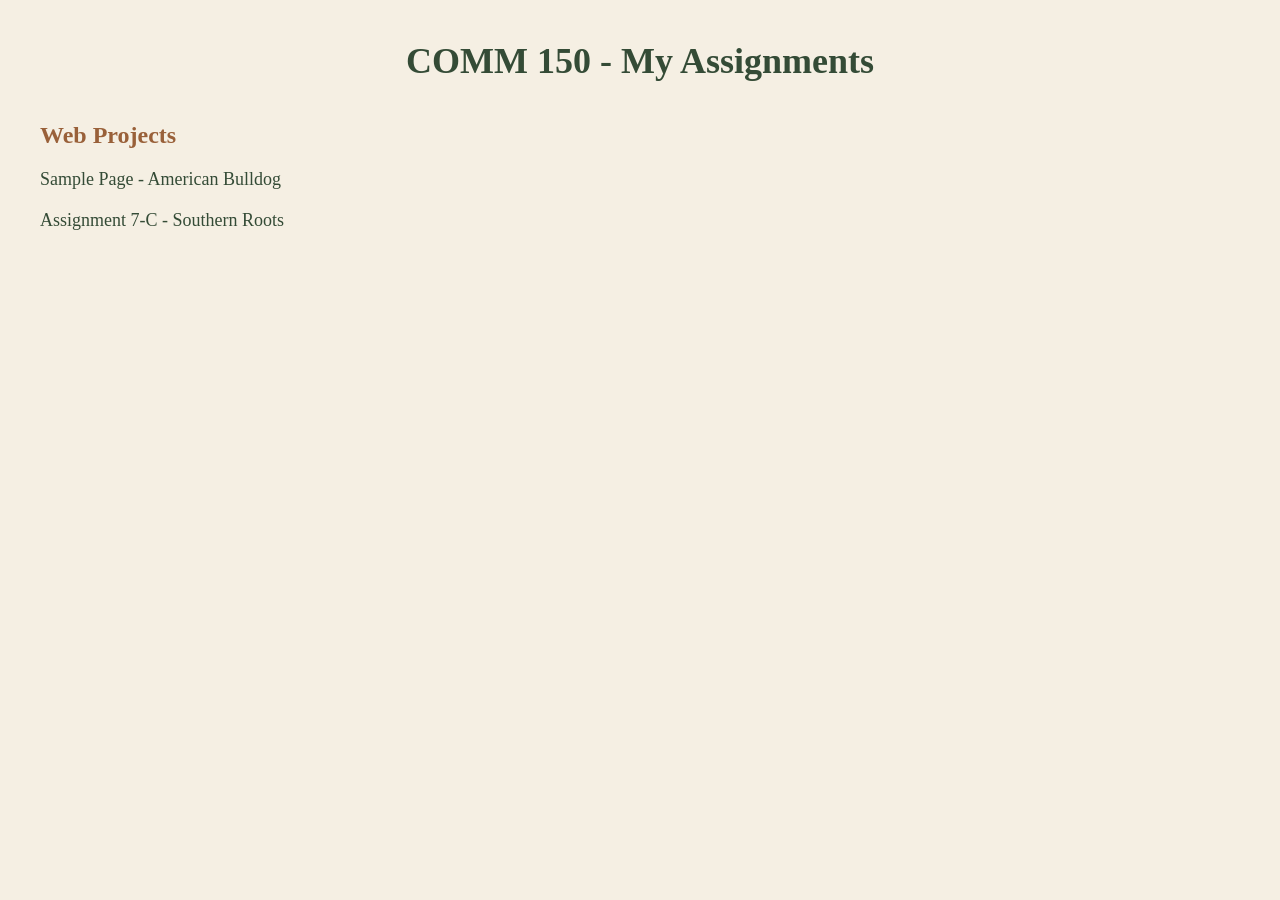
<file: index.html>
<!DOCTYPE html>
<html lang="en">
<head>
    <meta charset="UTF-8">
    <title>My COMM 150 Assignments</title>
    <link rel="stylesheet" href="index.css">
</head>

<body>
    <h1>COMM 150 - My Assignments</h1>

    <h2>Web Projects</h2>

    <p>
        <a href="sample.html">
            Sample Page - American Bulldog
        </a>
    </p>

    <p>
        <a href="south.html">
            Assignment 7-C - Southern Roots
        </a>
    </p>
</body>
</html>
</file>
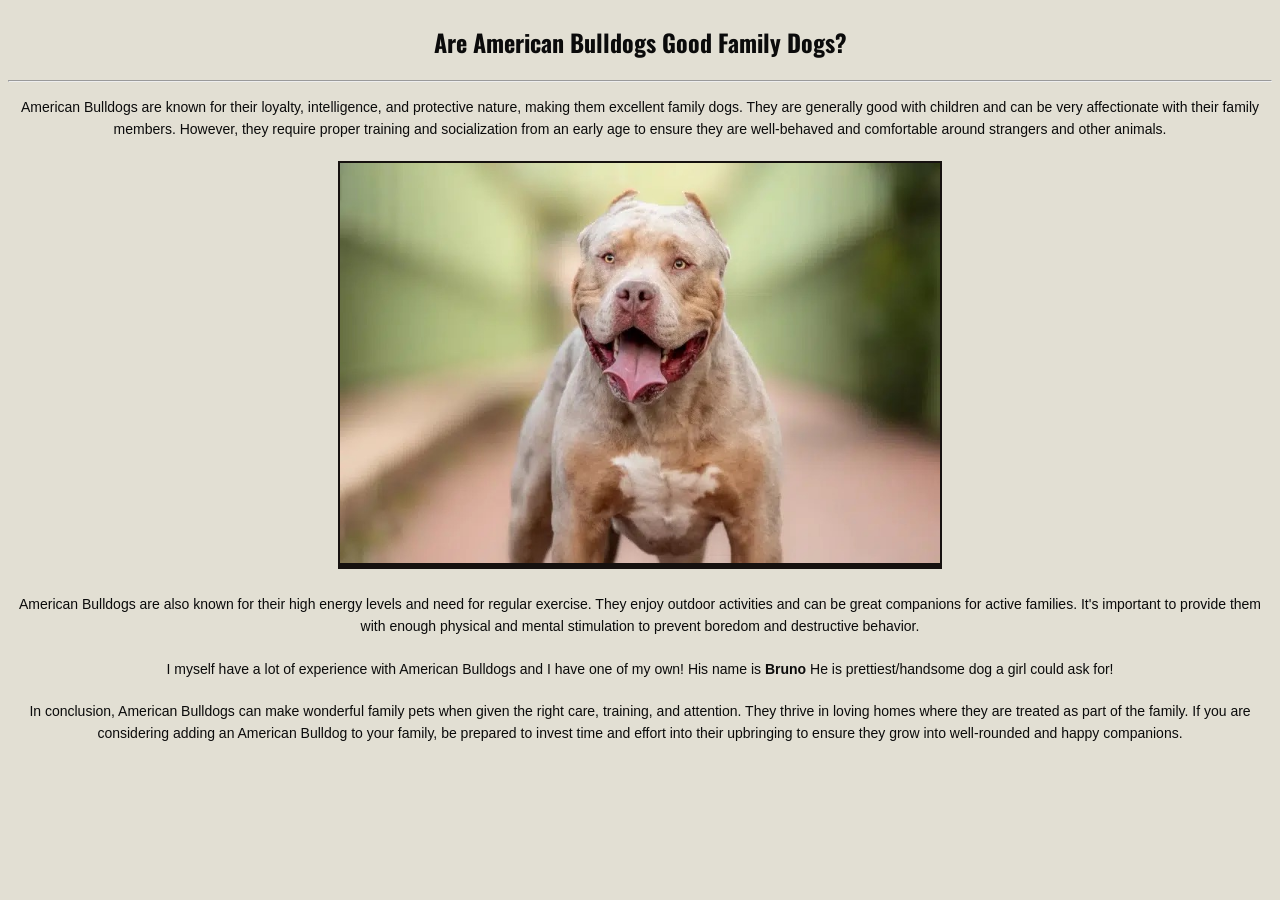
<file: sample.html>
<!DOCTYPE html>
<html>  
    <head>
        <title>American Bulldog</title>
        <link rel="stylesheet" href="sample.css">
        <link rel="preconnect" href="https://fonts.googleapis.com">
        <link rel="preconnect" href="https://fonts.gstatic.com" crossorigin>
        <link href="https://fonts.googleapis.com/css2?family=Oswald:wght@200..700&display=swap" rel="stylesheet">
    </head>

    <body>
        <h3>Are American Bulldogs Good Family Dogs?</h3>

        <hr>

        <p>American Bulldogs are known for their loyalty, intelligence, and protective nature, making them excellent family dogs. They are generally good with children and can be very affectionate with their family members. However, they require proper training and socialization from an early age to ensure they are well-behaved and comfortable around strangers and other animals.</p>
        <div id="picture1">
            <img src="Americanbull.jpeg" alt="bulldog" width="600" height="400">
        </div>
        <p>American Bulldogs are also known for their high energy levels and need for regular exercise. They enjoy outdoor activities and can be great companions for active families. It's important to provide them with enough physical and mental stimulation to prevent boredom and destructive behavior.</p>
        <p>I myself have a lot of experience with American Bulldogs and I have one of my own! His name is <strong>Bruno</strong> He is prettiest/handsome dog a girl could ask for!</p>
        <p>In conclusion, American Bulldogs can make wonderful family pets when given the right care, training, and attention. They thrive in loving homes where they are treated as part of the family. If you are considering adding an American Bulldog to your family, be prepared to invest time and effort into their upbringing to ensure they grow into well-rounded and happy companions.</p>
        

    </body>
</html>
</file>
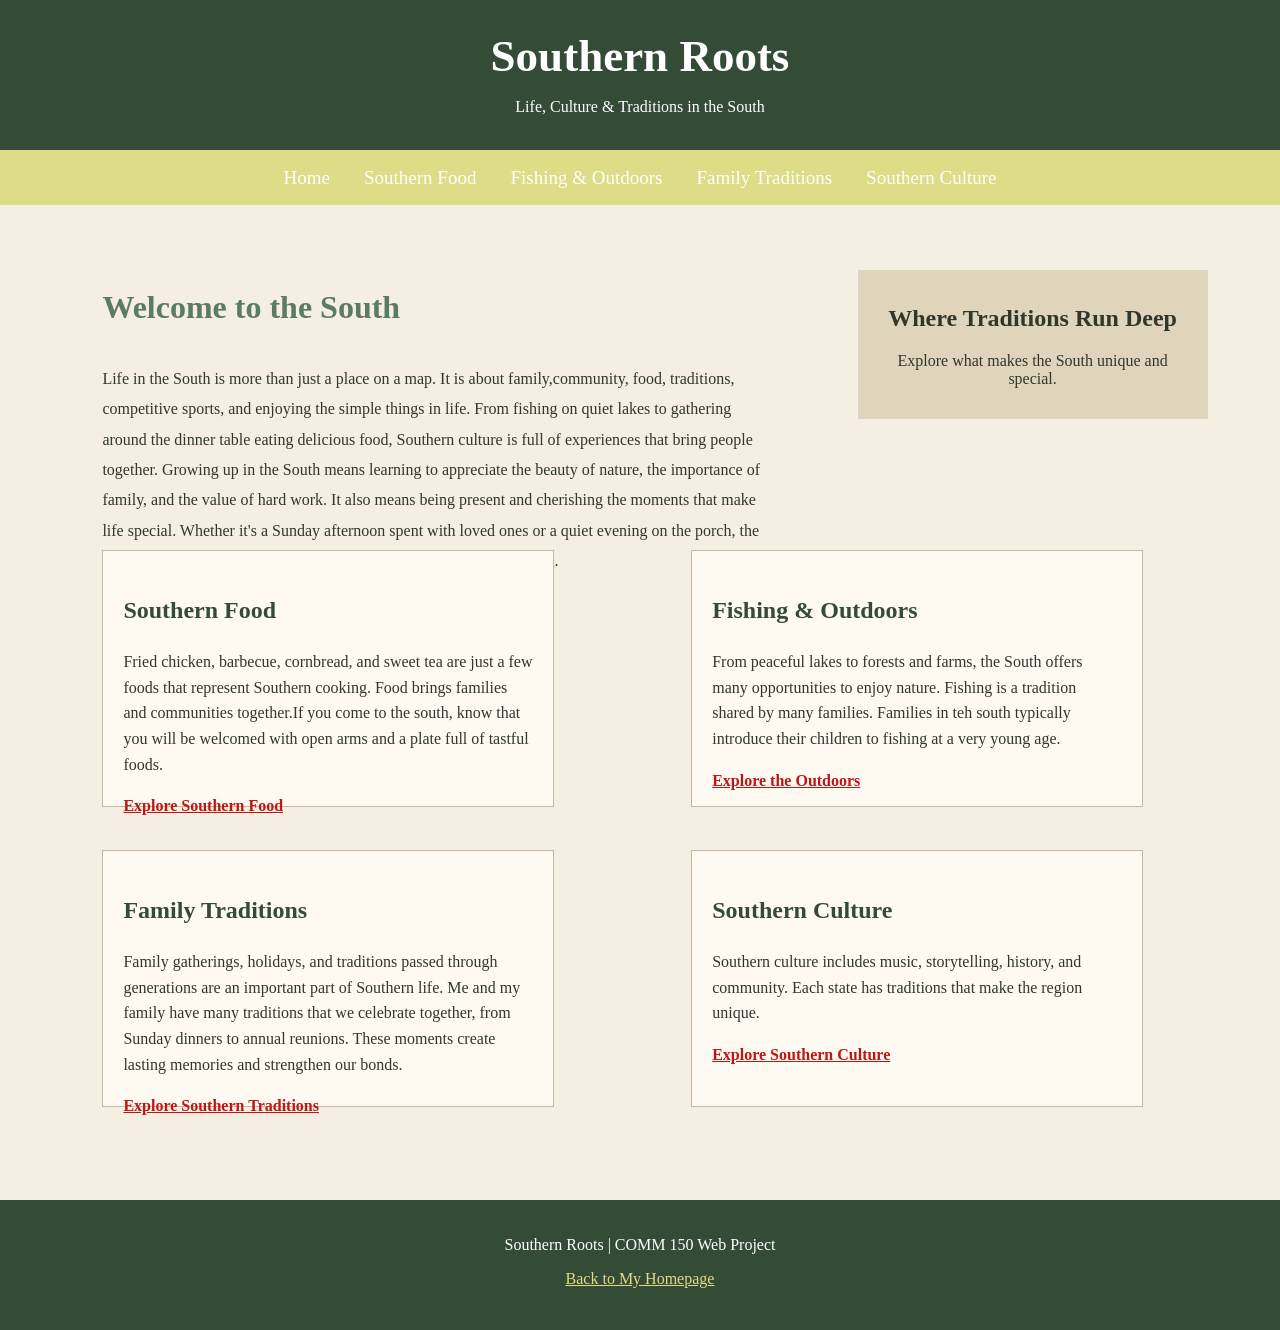
<file: south.html>
<!DOCTYPE html>
<html lang="en">

<head>
    <meta charset="UTF-8">
    <title>Southern Roots | Life in the South</title>
    <link rel="stylesheet" href="south.css">
</head>

<body>

<div id="header">
    <h1>Southern Roots</h1>
    <p>Life, Culture & Traditions in the South</p>
</div>

<div id="nav">
    <a href="#home">Home</a>
    <a href="#food">Southern Food</a>
    <a href="#outdoors">Fishing & Outdoors</a>
    <a href="#family">Family Traditions</a>
    <a href="#culture">Southern Culture</a>
</div>

<div id="home">
    <h2>Welcome to the South</h2>
    <p>
        Life in the South is more than just a place
        on a map. It is about family,community, food, traditions, competitive sports,
        and enjoying the simple things in life.
        From fishing on quiet lakes to gathering
        around the dinner table eating delicious food, Southern culture
        is full of experiences that bring people together. Growing up in the South means learning to appreciate the beauty of nature, the importance of family, and the value of hard work. It also means being present and cherishing the moments that make life special. Whether it's a Sunday afternoon spent with loved ones or a quiet evening on the porch, the South offers a unique way of life that is both comforting and enriching.
    </p>
</div>

<div id="quote">
    <h2>Where Traditions Run Deep</h2>
    <p>
        Explore what makes the South unique and special.
    </p>
</div>

<div id="food" class="section">
    <h2>Southern Food</h2>
    <p>
        Fried chicken, barbecue, cornbread,
        and sweet tea are just a few foods
        that represent Southern cooking.
        Food brings families and communities together.If you come to the south, know that you will be welcomed with open arms and a plate full of tastful foods.
    </p>
    <a href="https://www.southernliving.com/food">
        Explore Southern Food
    </a>
</div>

<div id="outdoors" class="section">
    <h2>Fishing & Outdoors</h2>
    <p>
        From peaceful lakes to forests and farms,
        the South offers many opportunities
        to enjoy nature. Fishing is a tradition
        shared by many families. Families in teh south typically introduce their children to fishing at a very young age. 
    </p>
    <a href="https://www.nps.gov/">
        Explore the Outdoors
    </a>
</div>

<div id="family" class="section">
    <h2>Family Traditions</h2>
    <p>
        Family gatherings, holidays,
        and traditions passed through generations
        are an important part of Southern life. Me and my family have many traditions that we celebrate together, from Sunday dinners to annual reunions. These moments create lasting memories and strengthen our bonds.
    </p>
    <a href="https://www.southernliving.com/">
        Explore Southern Traditions
    </a>
</div>

<div id="culture" class="section">
    <h2>Southern Culture</h2>
    <p>
        Southern culture includes music,
        storytelling, history, and community.
        Each state has traditions that make
        the region unique.
    </p>
    <a href="https://www.knowatlanta.com/blog/everything-you-need-to-know-about-southern-culture/">
        Explore Southern Culture
    </a>
</div>

<div id="footer">
    <p>Southern Roots | COMM 150 Web Project</p>
    <a href="index.html">Back to My Homepage</a>
</div>

</body>
</html>
</file>
<file: index.css>
body {
    background-color: #f5efe3;
    font-family: Georgia, serif;
    color: #30372c;
    margin: 40px;
}

h1 {
    color: #344b36;
    font-size: 36px;
    text-align: center;
}

h2 {
    color: #996039;
    font-size: 24px;
    margin-top: 40px;
}

p {
    font-size: 18px;
    margin-bottom: 20px;
}

a {
    color: #344b36;
    text-decoration: none;
}

a:hover {
    color: #996039;
    text-decoration: underline;
}
</file>
<file: sample.css>
body {
    font-family: 'Franklin Gothic Medium', 'Arial Narrow', Arial, sans-serif;
    background-color: #e2dfd3;
    text-align: center;  
}

h3 {
    font-family: 'Oswald', sans-serif;
    font-size: 24px;
    color: #0b0b0b;
    margin-bottom: 20px;
}

p {
    font-size: 14px;
    line-height: 1.6;
    color: #0b0b0b;
    margin-bottom: 20px;
} 

#picture1 {
    display: inline-block;
    margin-bottom: 10px;
    padding: 2px;
    background-color: rgb(22, 17, 15);
}
</file>
<file: south.css>
body {
    margin: 0;
    background-color: #f5efe3;
    font-family: Georgia, serif;
    color: #30372c;
}



#header {
    position: absolute;
    top: 0;
    left: 0;
    width: 100%;
    height: 150px;
    background-color: #344b36;
    color: white;
    text-align: center;
}

#header h1 {
    font-size: 45px;
    margin-top: 30px;
    margin-bottom: 5px;
}


#nav {
    position: absolute;
    top: 150px;
    left: 0;
    width: 100%;
    height: 55px;
    background-color: #dfdc88;
    text-align: center;
    line-height: 55px;
}

#nav a {
    color: white;
    text-decoration: none;
    margin: 15px;
    font-size: 19px;
}

#nav a:hover {
    text-decoration: underline;
}



#home {
    position: absolute;
    top: 250px;
    left: 8%;
    width: 52%;
    line-height: 1.9;
}

#home h2 {
    font-size: 32px;
    color: #5b7c64;
}


#quote {
    position: absolute;
    top: 270px;
    left: 67%;
    width: 25%;
    padding: 15px;
    background-color: #e1d4bd;
    text-align: center;
}



.section {
    position: absolute;
    width: 32%;
    height: 215px;
    padding: 20px;
    background-color: #fffaf1;
    border: 1px solid #c9b89f;
    line-height: 1.6;
}

.section h2 {
    color: #344b36;
}

.section a {
    color: #be1515;
    font-weight: bold;
}

#food {
    top: 550px;
    left: 8%;
}

#outdoors {
    top: 550px;
    left: 54%;
}

#family {
    top: 850px;
    left: 8%;
}

#culture {
    top: 850px;
    left: 54%;
}


#footer {
    position: absolute;
    top: 1200px;
    left: 0;
    width: 100%;
    height: 110px;
    background-color: #344b36;
    color: white;
    text-align: center;
    padding-top: 20px;
}

#footer a {
    color: #dfdc88;
}


#index-header {
    position: absolute;
    top: 0;
    left: 0;
    width: 100%;
    height: 160px;
    background-color: #344b36;
    color: white;
    text-align: center;
}

#index-content {
    position: absolute;
    top: 220px;
    left: 10%;
}

#index-content a {
    color: #dfdc88;
    font-size: 20px;
}
</file>
